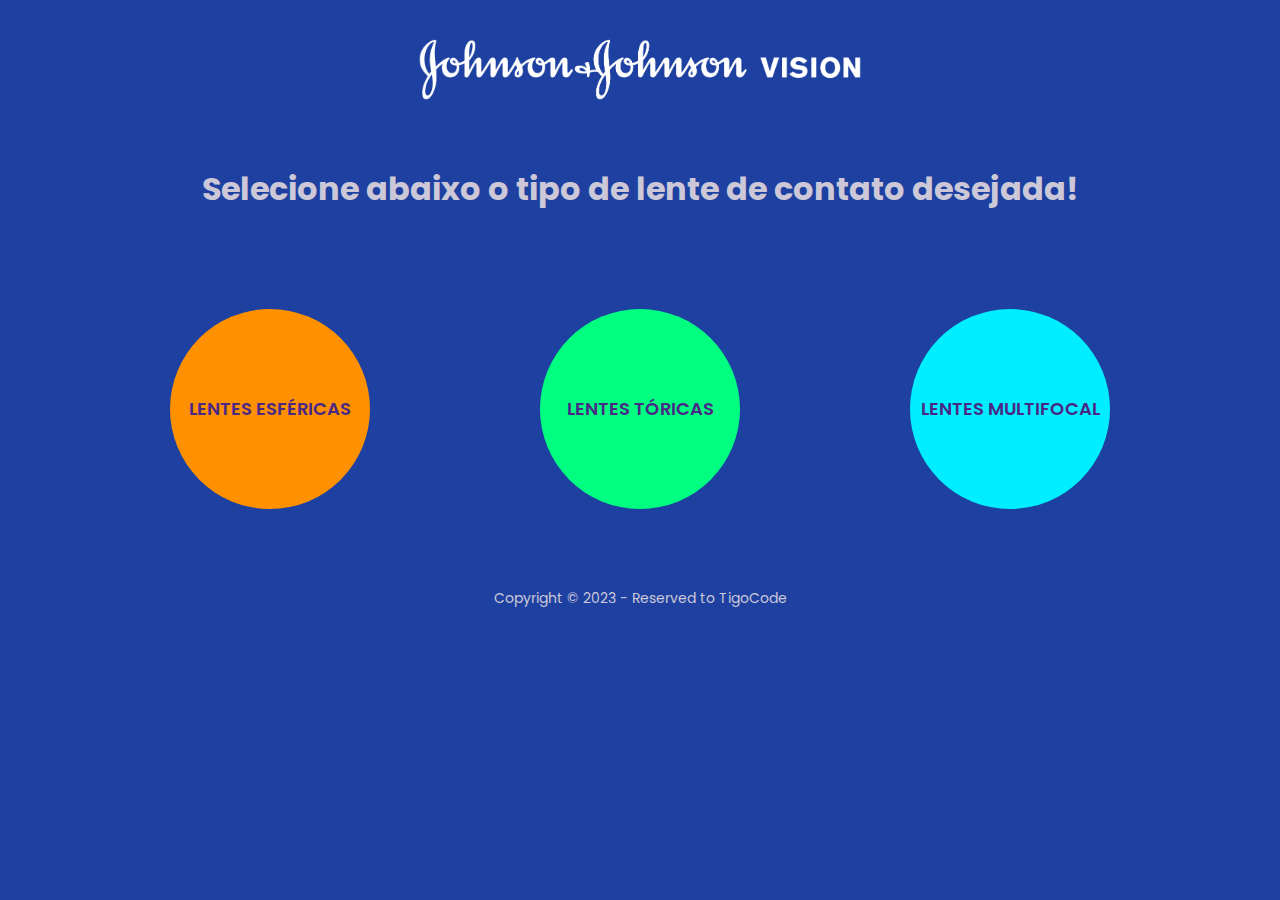
<file: index.html>
<!DOCTYPE html>
<html lang="pt-br">
<head>
  <meta charset="UTF-8">
  <meta name="viewport" content="width=device-width, initial-scale=1.0">
  <link rel="preconnect" href="https://fonts.googleapis.com">
  <link rel="preconnect" href="https://fonts.gstatic.com" crossorigin>
  <link href="https://fonts.googleapis.com/css2?family=Montserrat:wght@300;400;600;700&family=Poppins:wght@400;600;700;900&display=swap" rel="stylesheet">
  <link rel="stylesheet" href="./styles/style.css">
  <title>ACUVUE - PEDIDOS</title>
</head>
<body>
  <header>
    <div class="topo">
      <img src="./assets/jnj_Vision_logo_horizontal_white.png" alt="Logo Johnson & Johnson">
    </div>
  </header>
  <main class="content">
    <section class="title">
      <h1>Selecione abaixo o tipo de lente de contato desejada!</h1>
    </section>
    <section class="navigation">
      <div class="circle">
        <a href="./indexEsferica.html">LENTES ESFÉRICAS</a>
      </div>
      <div class="circle">
        <a href="./indexTorica.html">LENTES TÓRICAS</a>
      </div>
      <div class="circle">
        <a href="./indexMulti.html">LENTES MULTIFOCAL</a>
      </div>
    </section>
  </main>
  <footer>
    <div class="rodape">
      <span>Copyright © 2023 - Reserved to TigoCode</span>
    </div>
  </footer>
</body>
</html>
</file>
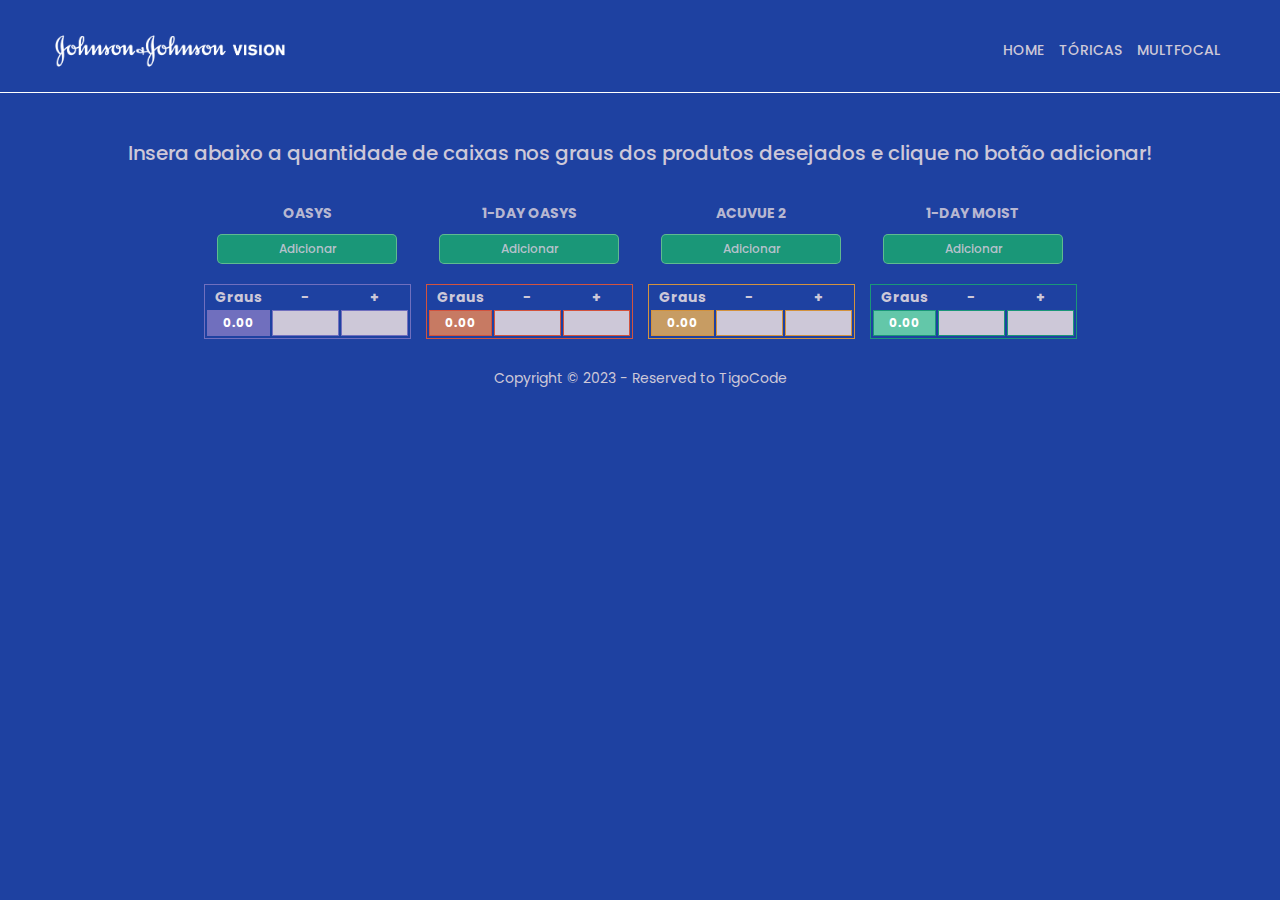
<file: indexEsferica.html>
<!DOCTYPE html>
<html lang="pt-br">
<head>
  <meta charset="UTF-8">
  <meta name="viewport" content="width=device-width, initial-scale=1.0">
  <link rel="preconnect" href="https://fonts.googleapis.com">
  <link rel="preconnect" href="https://fonts.gstatic.com" crossorigin>
  <link href="https://fonts.googleapis.com/css2?family=Montserrat:wght@300;400;600;700&family=Poppins:wght@400;600;700;900&display=swap" rel="stylesheet">
  <link rel="stylesheet" href="./styles/style.css">
  <link rel="stylesheet" href="./styles/styleTables.css">
  <link rel="stylesheet" href="styles/styleEsf.css">
  <title>ACUVUE - PEDIDOS</title>
</head>
<body>
  <header>
    <div class="topo">
      <div class="topo-img">
        <img src="./assets/jnj_Vision_logo_horizontal_white.png" alt="Logo Johnson & Johnson">
      </div>
      <div class="topo-bottom">
        <ul class="link">
          <li><a href="./index.html">HOME</a></li>
          <li><a href="./indexTorica.html">TÓRICAS</a></li>
          <li><a href="./indexMulti.html">MULTFOCAL</a></li>
        </ul>
      </div>
    </div>
  </header>
  <main class="content">
    <section class="title">
      <h1>Insera abaixo a quantidade de caixas nos graus dos produtos desejados e clique no botão adicionar!</h1>
    </section>    
    <section class="container">
      <section class="esfericas">
        <div class="tables tables-oasys">
          <span>Oasys</span>
          <button type="submit">Adicionar</button>
          <table>
            <thead class="thead-oasys">
              <tr>
                <th>Graus</th>
                <th> - </th>
                <th> + </th>
              </tr>
            </thead>
            <tbody class="tbody-oasys">
              <tr>
                <td>0.00</td>
                <td class="plan">
                  <input type="text" name="">
                </td>
                <td>
                  <input type="text" name="">
                </td>                                   
              </tr>
            </tbody>
          </table>
        </div>
        <div class="tables tables-day-oasys">
          <span>1-Day Oasys</span>
          <button type="submit">Adicionar</button>
          <table>
            <thead class="thead-day-oasys">
              <tr>
                <th>Graus</th>
                <th> - </th>
                <th> + </th>
              </tr>
            </thead>
            <tbody class="tbody-day-oasys">
              <tr>
                <td>0.00</td>
                <td>
                  <input type="text" name="">
                </td>
                <td>
                  <input type="text" name="">
                </td>
              </tr>
            </tbody>
          </table>
        </div>
        <div class="tables tables-acuvue">
          <span>Acuvue 2</span>
          <button type="submit">Adicionar</button>
          <table>
            <thead class="thead-acuvue">
              <tr>
                <th>Graus</th>
                <th> - </th>
                <th> + </th>
              </tr>
            </thead>
            <tbody class="tbody-acuvue">
              <tr>
                <td>0.00</td>
                <td>
                  <input type="text" name="">
                </td>
                <td>
                  <input type="text" name="">
                </td>
              </tr>
            </tbody>
          </table>
        </div>
        <div class="tables tables-moist">
          <span>1-Day Moist</span>
          <button type="submit">Adicionar</button>
          <table>
            <thead class="thead-moist">
              <tr>
                <th>Graus</th>
                <th> - </th>
                <th> + </th>
              </tr>
            </thead>
            <tbody class="tbody-moist">
              <tr>
                <td>0.00</td>
                <td>
                  <input type="text" name="">
                </td>
                <td>
                  <input type="text" name="">
                </td>
              </tr>
            </tbody>
          </table>
        </div>
      </section>
    </main>
  <footer>
    <div class="rodape">
      <span>Copyright © 2023 - Reserved to TigoCode</span>
    </div>
  </footer>
</body>
</html>
</file>
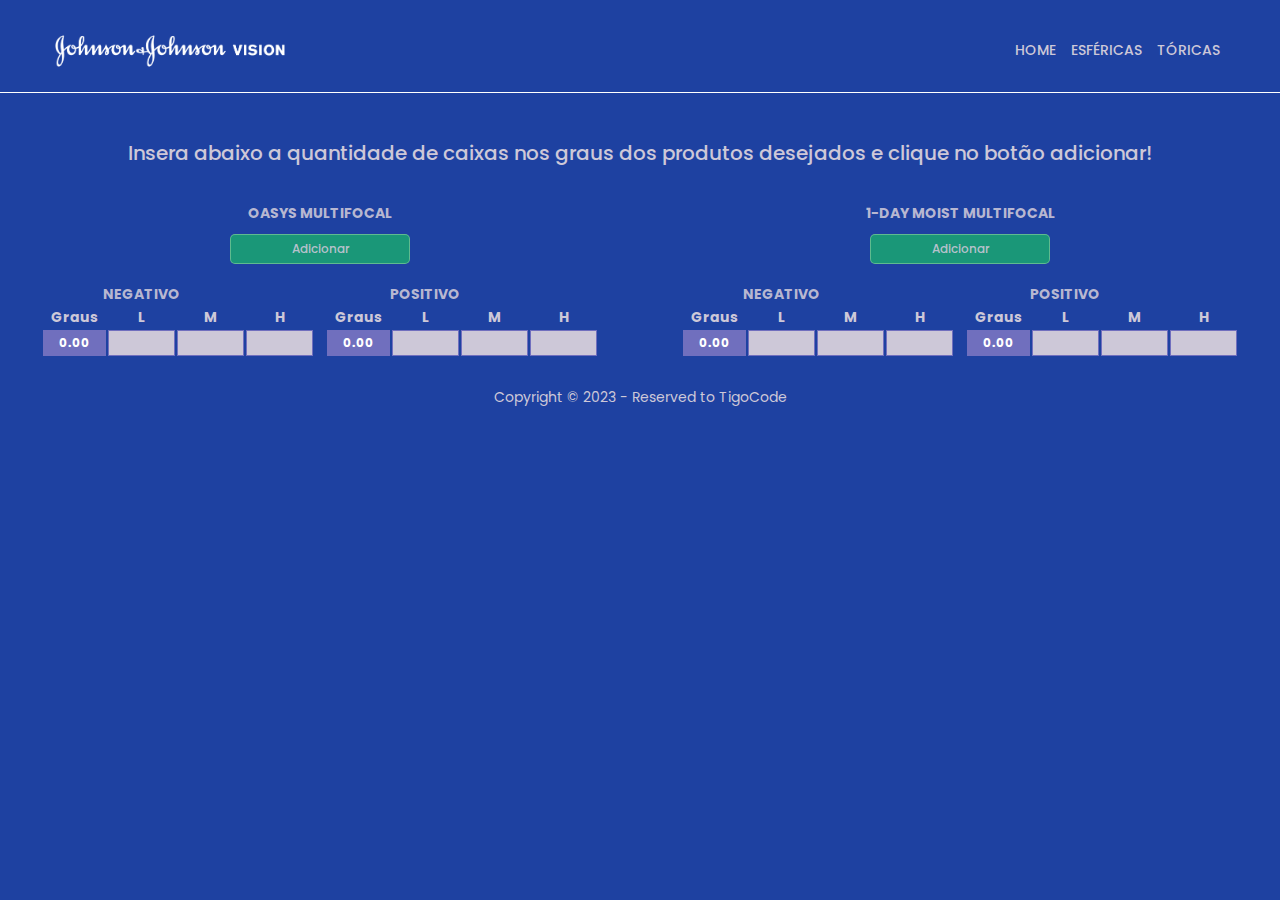
<file: indexMulti.html>
<!DOCTYPE html>
<html lang="pt-br">
<head>
  <meta charset="UTF-8">
  <meta name="viewport" content="width=device-width, initial-scale=1.0">
  <link rel="preconnect" href="https://fonts.googleapis.com">
  <link rel="preconnect" href="https://fonts.gstatic.com" crossorigin>
  <link href="https://fonts.googleapis.com/css2?family=Montserrat:wght@300;400;600;700&family=Poppins:wght@400;600;700;900&display=swap" rel="stylesheet">
  <link rel="stylesheet" href="./styles/style.css">
  <link rel="stylesheet" href="./styles/styleTables.css">
  <link rel="stylesheet" href="./styles/stylemulti.css">
  <title>ACUVUE - PEDIDOS</title>
</head>
<body>
  <header>
    <div class="topo">
      <div class="topo-img">
        <img src="./assets/jnj_Vision_logo_horizontal_white.png" alt="Logo Johnson & Johnson">
      </div>
      <div class="topo-bottom">
        <ul class="link">
          <li><a href="./index.html">HOME</a></li>
          <li><a href="./indexEsferica.html">ESFÉRICAS</a></li>
          <li><a href="./indexTorica.html">TÓRICAS</a></li>
        </ul>
      </div>
    </div>
  </header>
  <main class="content">
    <section class="title">
      <h1>Insera abaixo a quantidade de caixas nos graus dos produtos desejados e clique no botão adicionar!</h1>
    </section>
    <section class="container">
      <div class="tables">
        <span>Oasys Multifocal</span>
        <button type="submit">Adicionar</button>
        <div class="tables-multi">          
          <table>
            <caption>NEGATIVO</caption>
            <thead class="thead-oasys">
              <tr>
                <th>Graus</th>
                <th>L</th>
                <th>M</th>
                <th>H</th>
              </tr>
            </thead>
            <tbody class="tbody-oasys">
              <tr>
                <td>0.00</td>
                <td>
                  <input type="text">
                </td>
                <td>
                  <input type="text">
                </td>
                <td>
                  <input type="text">
                </td>
              </tr>
            </tbody>
          </table>
          <table>
            <caption>POSITIVO</caption>
            <thead class="thead-oasys">
              <tr>
                <th>Graus</th>
                <th>L</th>
                <th>M</th>
                <th>H</th>
              </tr>
            </thead>
            <tbody class="tbody-oasys">
              <tr>
                <td>0.00</td>
                <td>
                  <input type="text">
                </td>
                <td>
                  <input type="text">
                </td>
                <td>
                  <input type="text">
                </td>
              </tr>
            </tbody>
          </table>
        </div>
      </div>
      <div class="tables">
        <span>1-Day Moist Multifocal</span>
        <button type="submit">Adicionar</button>
        <div class="tables-multi">          
          <table>
            <caption>NEGATIVO</caption>
            <thead class="thead-oasys">
              <tr>
                <th>Graus</th>
                <th>L</th>
                <th>M</th>
                <th>H</th>
              </tr>
            </thead>
            <tbody class="tbody-oasys">
              <tr>
                <td>0.00</td>
                <td>
                  <input type="text">
                </td>
                <td>
                  <input type="text">
                </td>
                <td>
                  <input type="text">
                </td>
              </tr>
            </tbody>
          </table>
          <table>
            <caption>POSITIVO</caption>
            <thead class="thead-oasys">
              <tr>
                <th>Graus</th>
                <th>L</th>
                <th>M</th>
                <th>H</th>
              </tr>
            </thead>
            <tbody class="tbody-oasys">
              <tr>
                <td>0.00</td>
                <td>
                  <input type="text">
                </td>
                <td>
                  <input type="text">
                </td>
                <td>
                  <input type="text">
                </td>
              </tr>
            </tbody>
          </table>
        </div>
      </div>
    </section>
  </main>
  <footer>
    <div class="rodape">
      <span>Copyright © 2023 - Reserved to TigoCode</span>
    </div>
  </footer>
</body>
</html>
</file>
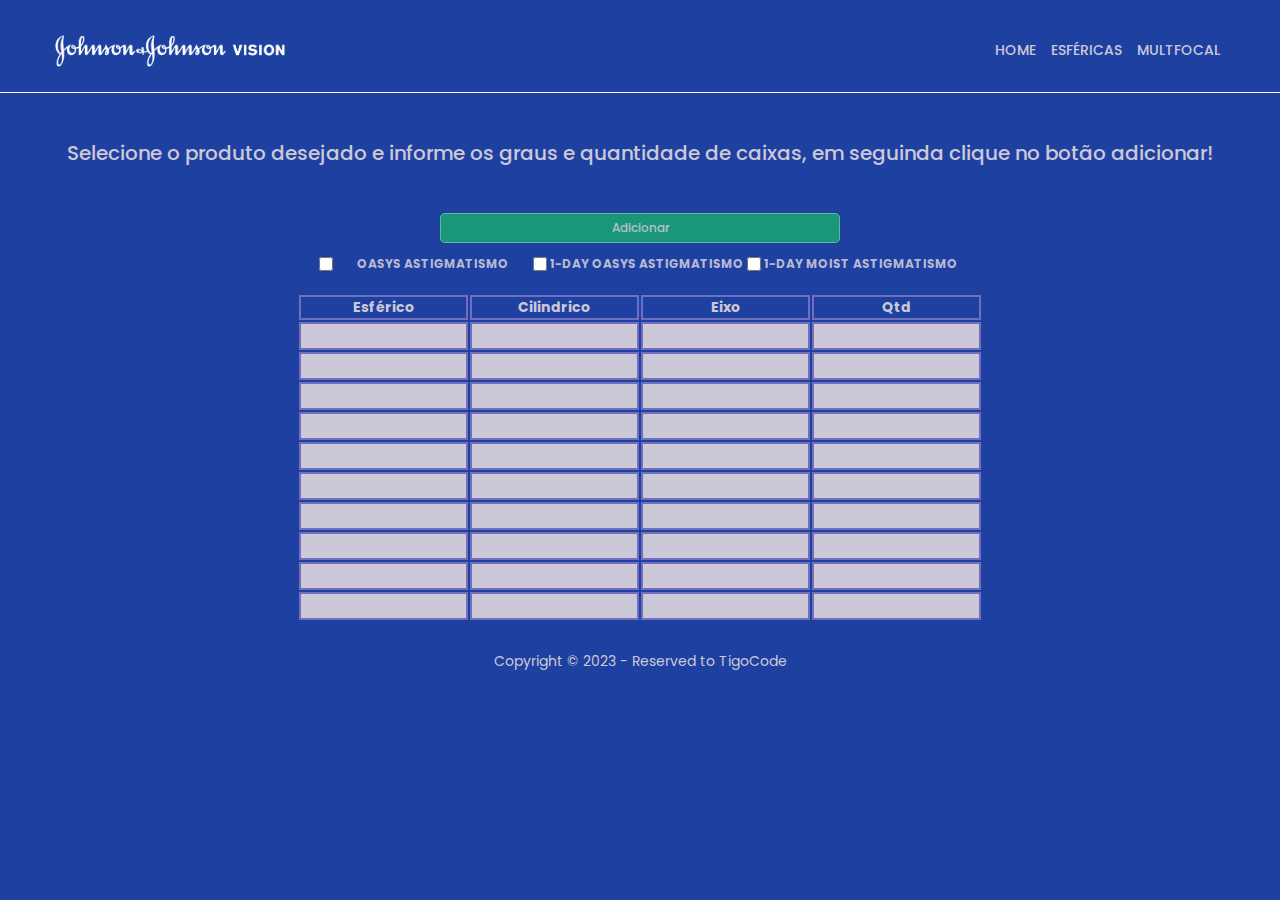
<file: indexTorica.html>
<!DOCTYPE html>
<html lang="pt-br">
<head>
  <meta charset="UTF-8">
  <meta name="viewport" content="width=device-width, initial-scale=1.0">
  <link rel="preconnect" href="https://fonts.googleapis.com">
  <link rel="preconnect" href="https://fonts.gstatic.com" crossorigin>
  <link href="https://fonts.googleapis.com/css2?family=Montserrat:wght@300;400;600;700&family=Poppins:wght@400;600;700;900&display=swap" rel="stylesheet">
  <link rel="stylesheet" href="./styles/style.css">
  <link rel="stylesheet" href="./styles/styleTables.css">
  <link rel="stylesheet" href="./styles/styleTor.css">
  <title>ACUVUE - PEDIDOS</title>
</head>
<body>
  <header>
    <div class="topo">
      <div class="topo-img">
        <img src="./assets/jnj_Vision_logo_horizontal_white.png" alt="Logo Johnson & Johnson">
      </div>
      <div class="topo-bottom">
        <ul class="link">
          <li><a href="./index.html">HOME</a></li>
          <li><a href="./indexEsferica.html">ESFÉRICAS</a></li>
          <li><a href="./indexMulti.html">MULTFOCAL</a></li>
        </ul>
      </div>
    </div>
  </header>
  <main class="content">
    <section class="title">
      <h1>Selecione o produto desejado e informe os graus e quantidade de caixas, em seguinda clique no botão adicionar!</h1>
    </section>
    <section class="container">
      <section class="torica">
        <div class="tables">
          <table>            
            <button type="submit">Adicionar</button>
            <div class="options">
              <div>
                <input type="checkbox" name="" id="">
                <span>Oasys Astigmatismo</span>
              </div>
              <div>
                <input type="checkbox" name="" id="">
                <span>1-Day Oasys Astigmatismo</span>
              </div>
              <div>
                <input type="checkbox" name="" id="">
                <span>1-Day Moist Astigmatismo</span>
              </div>
            </div>      
            <thead>
              <tr>
                <th>Esférico</th>
                <th>Cilindrico</th>
                <th>Eixo</th>
                <th>Qtd</th>
              </tr>
            </thead>
            <tbody>
              <tr>
                <td>
                  <input type="text">
                </td>
                <td>
                  <input type="text">
                </td>
                <td>
                  <input type="text">
                </td>
                <td>
                  <input type="text">
                </td>
              </tr>
              <tr>
                <td>
                  <input type="text">
                </td>
                <td>
                  <input type="text">
                </td>
                <td>
                  <input type="text">
                </td>
                <td>
                  <input type="text">
                </td>
              </tr>
              <tr>
                <td>
                  <input type="text">
                </td>
                <td>
                  <input type="text">
                </td>
                <td>
                  <input type="text">
                </td>
                <td>
                  <input type="text">
                </td>
              </tr>
              <tr>
                <td>
                  <input type="text">
                </td>
                <td>
                  <input type="text">
                </td>
                <td>
                  <input type="text">
                </td>
                <td>
                  <input type="text">
                </td>
              </tr>
              <tr>
                <td>
                  <input type="text">
                </td>
                <td>
                  <input type="text">
                </td>
                <td>
                  <input type="text">
                </td>
                <td>
                  <input type="text">
                </td>
              </tr>
              <tr>
                <td>
                  <input type="text">
                </td>
                <td>
                  <input type="text">
                </td>
                <td>
                  <input type="text">
                </td>
                <td>
                  <input type="text">
                </td>
              </tr>
              <tr>
                <td>
                  <input type="text">
                </td>
                <td>
                  <input type="text">
                </td>
                <td>
                  <input type="text">
                </td>
                <td>
                  <input type="text">
                </td>
              </tr>
              <tr>
                <td>
                  <input type="text">
                </td>
                <td>
                  <input type="text">
                </td>
                <td>
                  <input type="text">
                </td>
                <td>
                  <input type="text">
                </td>
              </tr>
              <tr>
                <td>
                  <input type="text">
                </td>
                <td>
                  <input type="text">
                </td>
                <td>
                  <input type="text">
                </td>
                <td>
                  <input type="text">
                </td>
              </tr>
              <tr>
                <td>
                  <input type="text">
                </td>
                <td>
                  <input type="text">
                </td>
                <td>
                  <input type="text">
                </td>
                <td>
                  <input type="text">
                </td>
              </tr>
            </tbody>
          </table>
        </div>
      </section>
    </section>
  </main>
  <footer>
    <div class="rodape">
      <span>Copyright © 2023 - Reserved to TigoCode</span>
    </div>
  </footer>
</body>
</html>
</file>
<file: styles/style.css>
* {
  margin: 0;
  padding: 0;
  box-sizing: border-box;
  background: #1e41a1;
  font-family: Poppins;
}
.topo {
  display: flex;
  justify-content: center;
  align-items: center;

  margin: 10px auto;
}
.topo img {
  width: 500px;
}
.content {
  display: flex;
  flex-direction: column;
  align-items: center;
  align-content: space-evenly;  
}
.title {
  width: 100%;
  height: 100px;

  display: flex;
  justify-content: center;
  align-items: center;
}
.title h1 {
  font-size: 32px;
  text-align: center;
  color: #cdc8d8;
}
.navigation {
  width: 100%;
  height: 340px;

  display: flex;
  justify-content: space-evenly;
  align-items: center;
  flex-wrap: wrap;
}
.circle {
  width: 200px;
  height: 200px;
  display: flex;
  justify-content: center;
  align-items: center;
  border-radius: 50%;
  cursor: pointer;
}
.circle a {
  font-size: 18px;
  font-weight: 600;
  text-decoration: none;
  text-transform: none;
  color: #4a2886;
}
.circle:nth-child(1), .circle:nth-child(1) a {
  background: #FF9000;
}
.circle:nth-child(2), .circle:nth-child(2) a {
  background: #00ff80;
}
.circle:nth-child(3), .circle:nth-child(3) a {
  background: #00eeff;
}
/* .circle:hover:nth-child(1) {
  background: #ff9100a8;
  transition: 0.8s;
} */
.rodape {
  display: flex;
  justify-content: center;
  align-content: space-evenly;
}
.rodape {
  height: 40px;
  display: flex;
  justify-content: center;
  align-items: center;
}
.rodape span {
  font-size: 14px;
  color: #cdc8d8;
}
</file>
<file: styles/styleTables.css>
.topo {
  width: 100%;
  display: flex;
  justify-content: space-between;

  border-bottom: 1px solid #FFF;
}
.topo-img {  
  display: flex;
  justify-content: start;

  margin: 10px 40px;
}
.topo img {
  width: 260px;  
}
.topo-bottom {
  justify-content: end;
  margin: 10px 60px;
}
.link {
  display: flex;
  gap: 15px;
}
.link li {
  display: flex;
  justify-content: center;

  list-style: none;
}
.link li a {
  text-decoration: none;
  font-size: 14px;
  font-weight: 500;
  color: #cdc8d8;
}
.link li a:nth-child(1):hover {
  border-bottom: 1px solid #008cff;
  color: #008cff;
  font-weight: 600;
  transition: 0.9s;
}
.title h1 {
  font-size: 20px;
  font-weight: 500;
  color: #cdc8d8;
}
.tables {
  display: flex;
  flex-direction: column;
  text-align: center;
  align-items: center;
}
.container {
  width: 100vw;
  display: flex;
  flex-wrap: wrap;
  justify-content: center;
}
.tables table {
  width: 200px;
  margin: 20px auto;
  text-align: center;
}
.tables span, .tables caption {
  width: 200px;
  font-weight: 700;
  font-size: 14px;
  text-transform: uppercase;
  color: #cdc8d8e3;
}
.tables table thead { 
  font-size: 14px;
  font-weight: 700;
  color: #cdc8d8;
}
.tables-oasys table {
  border: 1px solid #706fbe;
}
.tables button {
  height: 30px;
  margin-top: 10px;
  background: #1a9778;
  font-family: Poppins;
  font-weight: 500;
  font-size: 12px;
  color: #cdc8d8e3;
  border-radius: 5px;
  border: 1px solid #68bf92e3;
}
.tables button:hover {
  box-shadow: 1px 1px 1px 1px #68bf92e3;
}
.tables-day-oasys table {
  border: 1px solid #d3533d;
}
.tables-acuvue table {
  border: 1px solid #d3923d;
}
.tables-moist table {
  border: 1px solid #1a9778;
} 
.tables table thead th:first-of-type {
  padding: 0 8px;
}
.tables table tbody {
  font-family: Poppins;
  font-size: 14px;
  padding: 2px 0;
  border: 1px solid #706fbe;
}
.tables table tbody td {
  border: 1px solid #706fbe;
}
.tables table .tbody-day-oasys td {
  border: 1px solid #d3533d;
}
.tables table .tbody-acuvue td {
  border: 1px solid #d3923d;
}
.tables table .tbody-moist td {
  border: 1px solid #1a9778;
}
.tables table tbody td:first-of-type {
  font-weight: 700;
  font-size: 12px;
  background-color: #706fbe;
  color: #FFF;
}
.tables table .tbody-day-oasys td:first-of-type {
  background-color: #c77a63;
}
.tables table .tbody-acuvue td:first-of-type {
  background-color: #c79c63;
}
.tables table .tbody-moist td:first-of-type {
  background-color: #63c7a9;
}
.tables table tbody td input {
  width: 65px;
  border: none;
  padding: 2px 0;
  text-align: center;
  background-color: #cdc8d8;
}
.plan input {
  pointer-events: none;
  background-color: #9595bb;
}
button {
  width: 180px;
  height:40px;
}
</file>
<file: styles/styleEsf.css>
.esfericas {
  display: flex;
  flex-wrap: wrap;
  justify-content: start;
  gap: 15px;
}
</file>
<file: styles/stylemulti.css>
.tables {
  margin: 0 auto;
}
.tables-multi {
  display: flex;
  gap: 10px;
}
</file>
<file: styles/styleTor.css>
.tables table tbody td input {
  width: 165px;
  border: none;
  padding: 2px 0;
  text-align: center;
  background-color: #cdc8d8;
}
.tables table thead th {
  height: 100%;
  border: 2px solid #706fbe;
}
.tables table tbody td {
  border: 2px solid #706fbe;
}
.options {
  width: 800px;
  height: 30px;
  display: flex;
  flex-wrap: wrap;
  justify-content: center;
  align-content: flex-end
}
.options span {
  font-size: 12px;
  align-content: center;
}
.options div {
  display: flex;
  align-items: center;
}
.options input {
  width: 14px;
  height: 14px;
}
.tables button {
  width: 400px;
}
</file>
